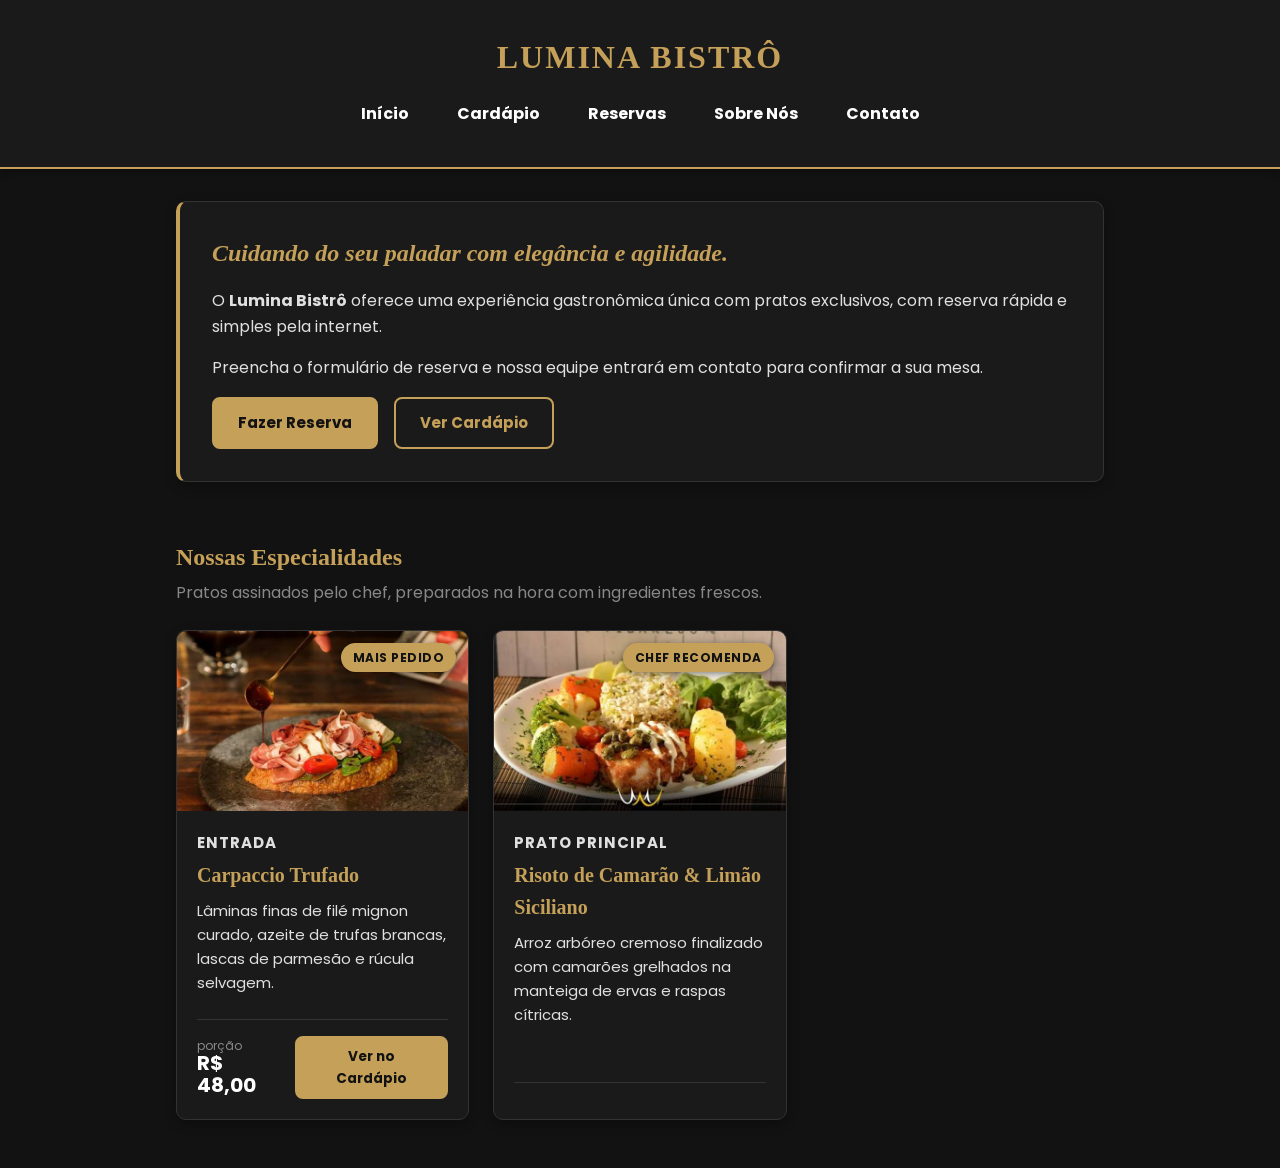
<file: index.html>
<!DOCTYPE html>
<html lang="pt-BR">
<head>
    <meta charset="UTF-8">
    <meta name="viewport" content="width=device-width, initial-scale=1.0">
    <title>Lumina Bistrô - Início</title>
    <link rel="preconnect" href="https://fonts.googleapis.com">
    <link rel="preconnect" href="https://fonts.gstatic.com" crossorigin>
    <link href="https://fonts.googleapis.com/css2?family=Poppins:wght@400;600;700&display=swap" rel="stylesheet">
    <link rel="stylesheet" href="style.css">
</head>
<body>
    
    <header>
        <h1>Lumina Bistrô</h1>
        <nav>
            <a href="index.html">Início</a>
            <a href="cardapio.html">Cardápio</a>
            <a href="reservas.html">Reservas</a>
            <a href="sobre.html">Sobre Nós</a>
            <a href="contato.html">Contato</a>
        </nav>
    </header>

    <main id="index">
        <!-- Bloco de Apresentação (Flexbox) -->
        <section class="bloco-destaque">
            <div class="destaque-texto">
                <h2>
                    <i>Cuidando do seu paladar com elegância e agilidade.</i> 
                </h2>
                <p>
                    O <strong>Lumina Bistrô</strong> oferece uma experiência gastronômica única com pratos exclusivos, com reserva rápida e simples pela internet.
                </p>
                <p>
                    Preencha o formulário de reserva e nossa equipe entrará em contato para confirmar a sua mesa.
                </p>
                <div class="destaque-botoes">
                    <a href="reservas.html" class="botao">Fazer Reserva</a>
                    <a href="cardapio.html" class="botao botao-contorno">Ver Cardápio</a>
                </div>
            </div>
        </section>

        <!-- Grade de Cartões (CSS Grid + Flexbox) -->
        <section id="galeria">
            <div class="titulo-secao">
                <h2>Nossas Especialidades</h2>
                <p>Pratos assinados pelo chef, preparados na hora com ingredientes frescos.</p>
            </div>

            <div class="grade-cards">
                
                <article class="card">
                    <div class="card-imagem">
                        <span class="selo">Mais Pedido</span>
                        <div class="foto" id="foto-entrada"></div>
                    </div>
                    <div class="card-corpo">
                        <div>
                            <p class="categoria-prato">Entrada</p>
                            <h3>Carpaccio Trufado</h3>
                            <p>Lâminas finas de filé mignon curado, azeite de trufas brancas, lascas de parmesão e rúcula selvagem.</p>
                        </div>
                        <div class="card-rodape">
                            <div class="preco">
                                <span>porção</span>
                                R$ 48,00
                            </div>
                            <a href="cardapio.html" class="botao">Ver no Cardápio</a>
                        </div>
                    </div>
                </article>

                <article class="card">
                    <div class="card-imagem">
                        <span class="selo">Chef Recomenda</span>
                        <div class="foto" id="foto-principal"></div>
                    </div>
                    <div class="card-corpo">
                        <div>
                            <p class="categoria-prato">Prato Principal</p>
                            <h3>Risoto de Camarão & Limão Siciliano</h3>
                            <p>Arroz arbóreo cremoso finalizado com camarões grelhados na manteiga de ervas e raspas cítricas.</p>
                        </div>
                        <div class="card-rodape">
                            <div
</file>
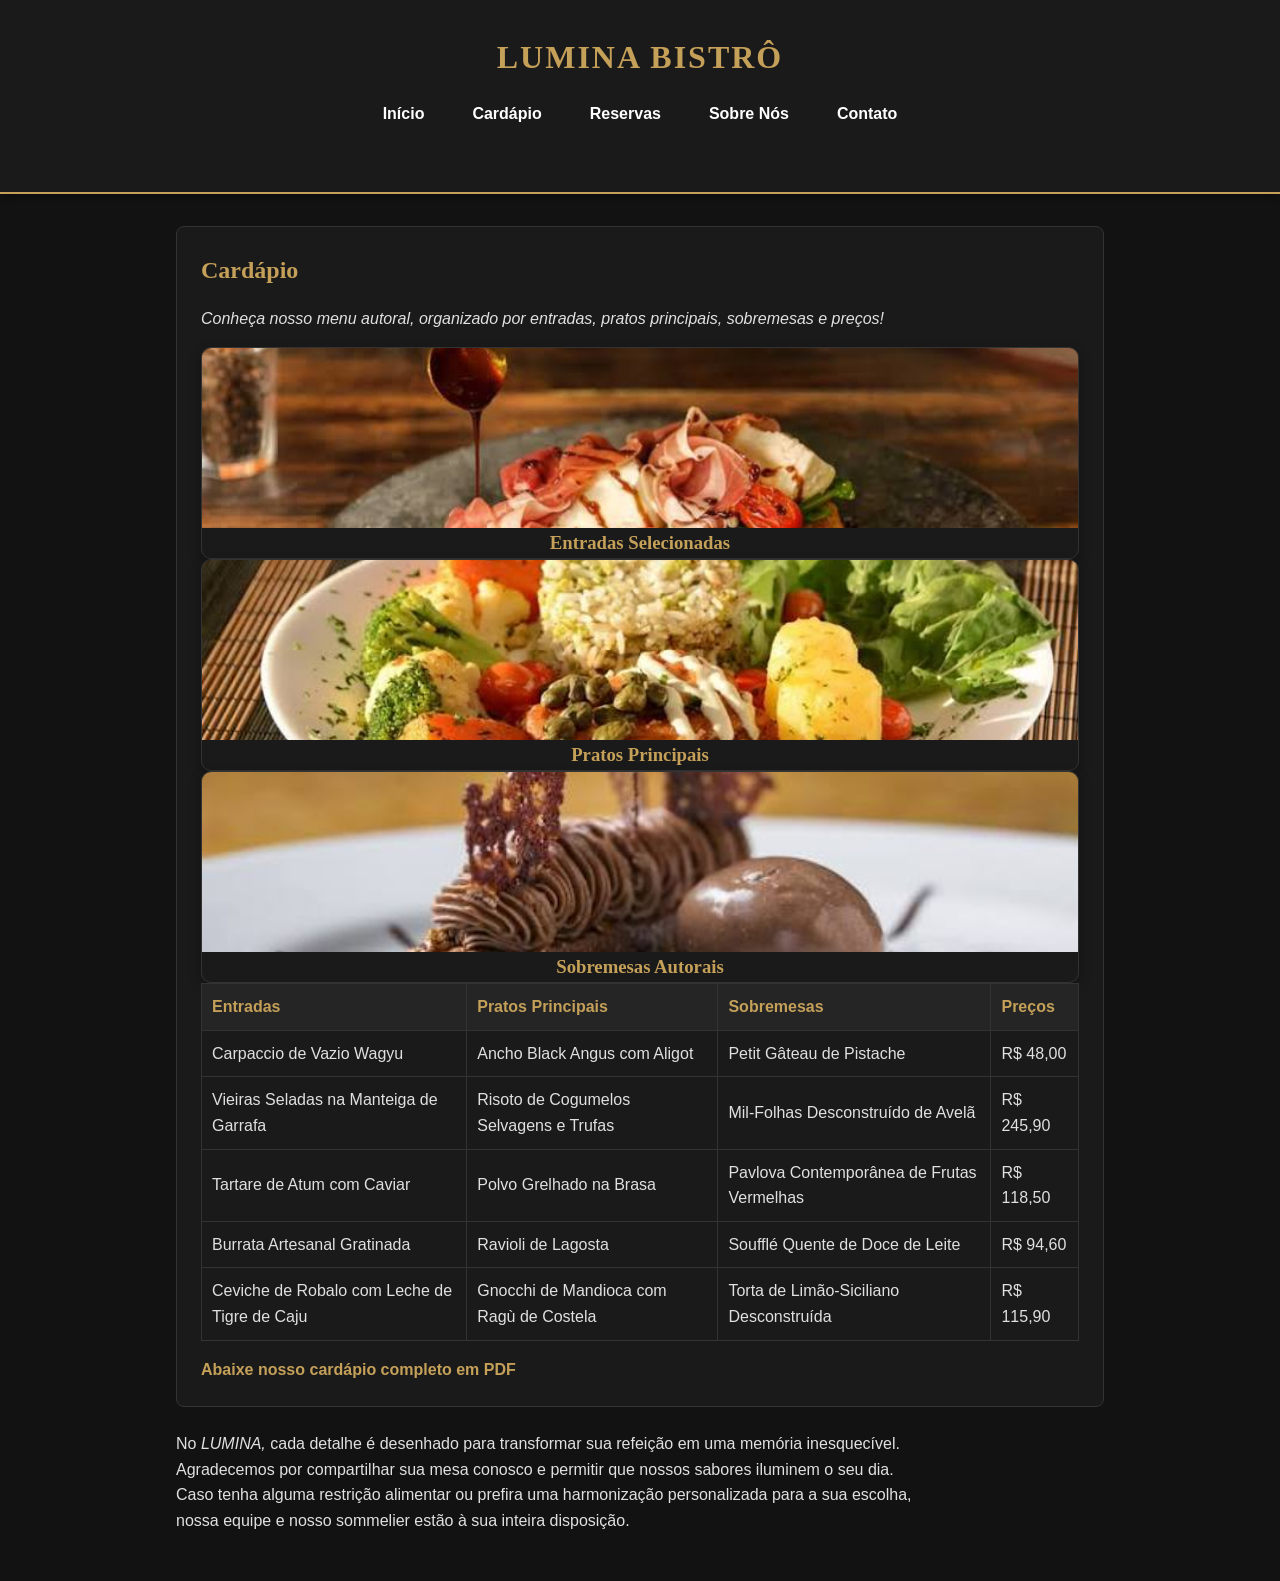
<file: cardapio.html>
<!DOCTYPE html>
<html lang="pt-BR">
<head>
    <meta charset="UTF-8">
    <meta name="viewport" content="width=device-width, initial-scale=1.0">
    <title>Lumina Bistrô - Cardápio</title>
    <link rel="stylesheet" href="style.css">
</head>
<body>
    <header>
        <h1>Lumina Bistrô</h1>
        <nav>
            <a href="index.html">Início</a>
            <a href="cardapio.html">Cardápio</a>
            <a href="reservas.html">Reservas</a>
            <a href="sobre.html">Sobre Nós</a>
            <a href="contato.html">Contato</a>
        </nav>
        <br>
    </header>

    <main>
        <section id="cardapio">
            <h2>Cardápio</h2>
            <p>
                <i>Conheça nosso menu autoral, organizado por entradas, pratos principais, sobremesas e preços!</i>
            </p>

            <!-- AQUI ESTÃO OS BLOCOS QUE CHAMAM AS IMAGENS VIA CSS -->
            <div class="card">
                <div class="foto" id="foto-entrada"></div>
                <h3>Entradas Selecionadas</h3>
            </div>

            <div class="card">
                <div class="foto" id="foto-principal"></div>
                <h3>Pratos Principais</h3>
            </div>

            <div class="card">
                <div class="foto" id="foto-sobremesa"></div>
                <h3>Sobremesas Autorais</h3>
            </div>
            <!-- FIM DOS BLOCOS DE IMAGEM -->

            <table>
                <thead>
                    <tr>
                        <th>Entradas</th>
                        <th>Pratos Principais</th>
                        <th>Sobremesas</th>
                        <th>Preços</th>
                    </tr>
                </thead>
                <tbody>
                    <tr>
                        <td>Carpaccio de Vazio Wagyu</td>
                        <td>Ancho Black Angus com Aligot</td>
                        <td>Petit Gâteau de Pistache</td>
                        <td>R$ 48,00</td>
                    </tr>
                    <tr>
                        <td>Vieiras Seladas na Manteiga de Garrafa</td>
                        <td>Risoto de Cogumelos Selvagens e Trufas</td>
                        <td>Mil-Folhas Desconstruído de Avelã</td>
                        <td>R$ 245,90</td>
                    </tr>
                    <tr>
                        <td>Tartare de Atum com Caviar</td>
                        <td>Polvo Grelhado na Brasa</td>
                        <td>Pavlova Contemporânea de Frutas Vermelhas</td>
                        <td>R$ 118,50</td>
                    </tr>
                    <tr>
                        <td>Burrata Artesanal Gratinada</td>
                        <td>Ravioli de Lagosta</td>
                        <td>Soufflé Quente de Doce de Leite</td>
                        <td>R$ 94,60</td>
                    </tr>
                    <tr>
                        <td>Ceviche de Robalo com Leche de Tigre de Caju</td>
                        <td>Gnocchi de Mandioca com Ragù de Costela</td>
                        <td>Torta de Limão-Siciliano Desconstruída</td>
                        <td>R$ 115,90</td>
                    </tr>
                </tbody>
            </table>

            <a href="cardapio_lumina_bistro_completo.pdf" download>Abaixe nosso cardápio completo em PDF</a>
        </section>

        <p>
            No <i>LUMINA,</i> cada detalhe é desenhado para transformar sua refeição em uma memória inesquecível.<br> 
            Agradecemos por compartilhar sua mesa conosco e permitir que nossos sabores iluminem o seu dia. <br>
            Caso tenha alguma restrição alimentar ou prefira uma harmonização personalizada para a sua escolha,<br> 
            nossa equipe e nosso sommelier estão à sua inteira disposição.
        </p>
    </main>
</body>
</html>
</file>
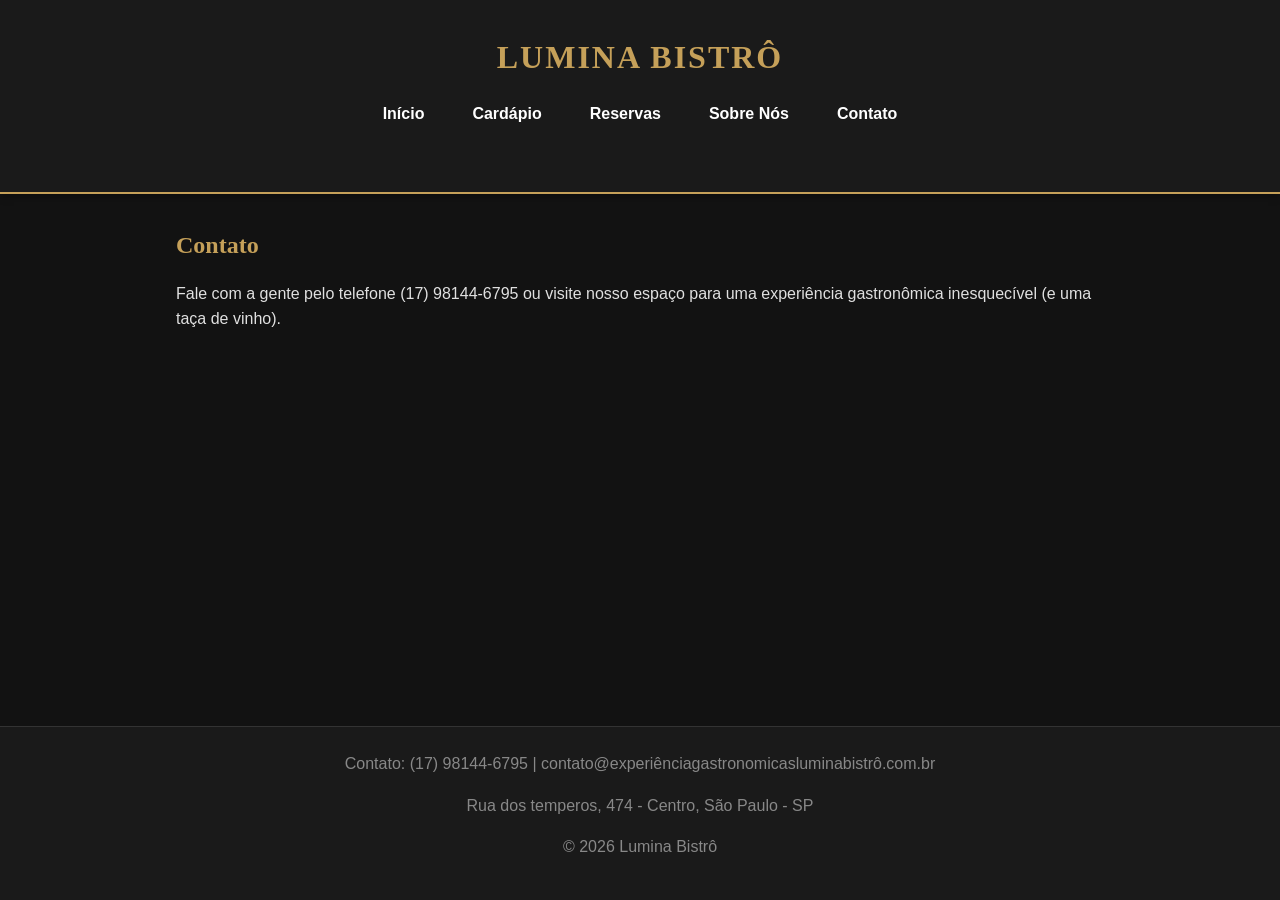
<file: contato.html>
<!DOCTYPE html>
<html lang="pt-BR">
<head>
    <meta charset="UTF-8">
    <meta name="viewport" content="width=device-width, initial-scale=1.0">
    <title>Limuna Bistrô - Contato.</title>
     <link rel="stylesheet" href="style.css">
</head>
<body>
    
    <header>
        <h1>Lumina Bistrô</h1>
        <nav>
            <a href="index.html">Início</a>
            <a href="cardapio.html">Cardápio</a>
            <a href="reservas.html">Reservas</a>
            <a href="sobre.html">Sobre Nós</a>
            <a href="contato.html">Contato</a>
        </nav>
        <br>
    </header>
    <main>
        <section id="contato">
            <h2>Contato</h2>
            <p>
                Fale com a gente pelo telefone (17) 98144-6795 ou visite nosso espaço para uma experiência gastronômica inesquecível (e uma taça de vinho).
            </p>
        </section>
    </main>

     <footer>
        <p>Contato: (17) 98144-6795 | contato@experiênciagastronomicasluminabistrô.com.br</p>
        <p>Rua dos temperos, 474 - Centro, São Paulo - SP</p>
        <p>&copy; 2026 Lumina Bistrô</p>
    </footer>
</body>
</html>
</file>
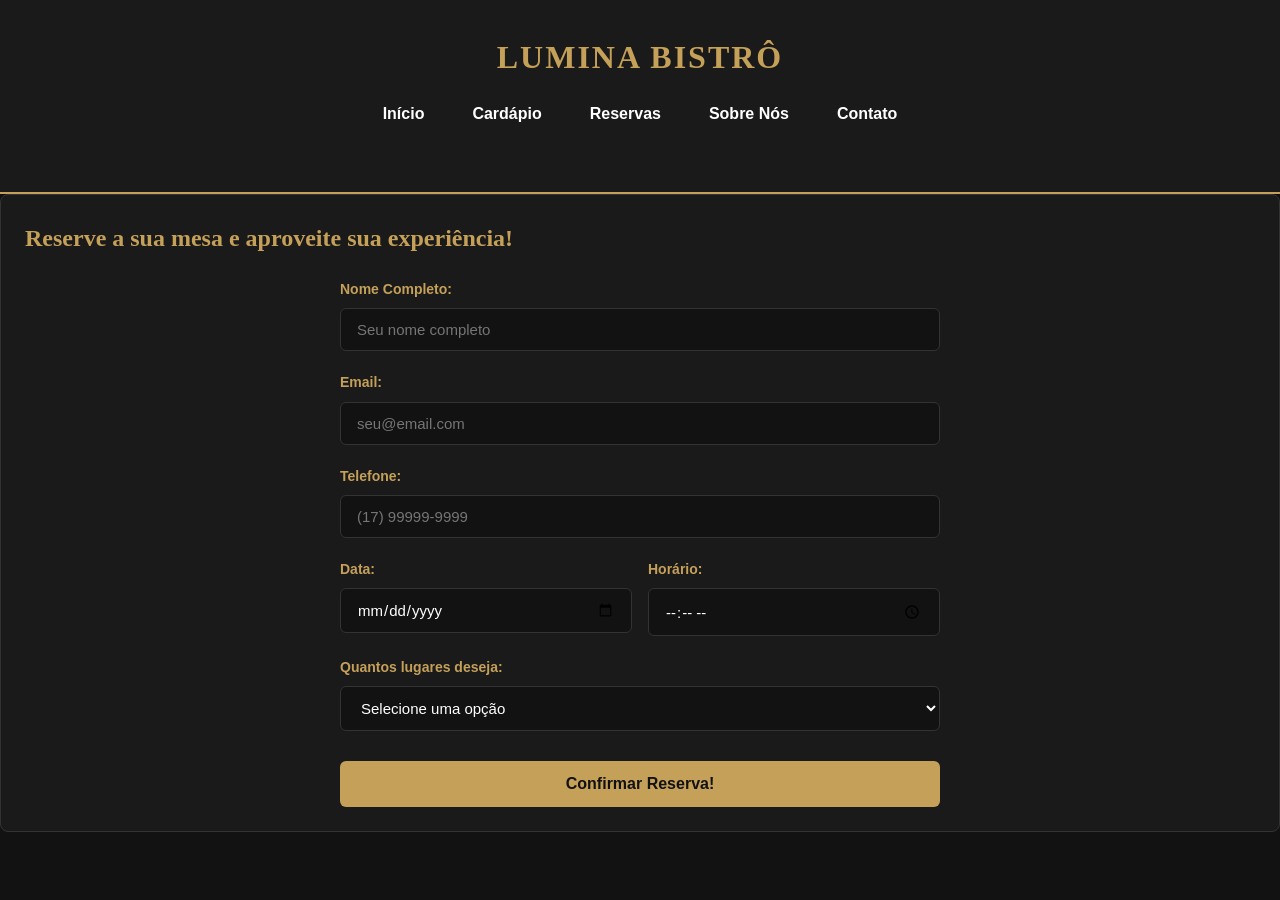
<file: reservas.html>
<!DOCTYPE html>
<html lang="pt-BR">
<head>
    <meta charset="UTF-8">
    <meta name="viewport" content="width=device-width, initial-scale=1.0">
    <title>Lumina Bistrô - Reservas</title>
     <link rel="stylesheet" href="style.css">
</head>
<body>
     
    <header>
        <h1>Lumina Bistrô</h1>
        <nav>
            <a href="index.html">Início</a>
            <a href="cardapio.html">Cardápio</a>
            <a href="reservas.html">Reservas</a>
            <a href="sobre.html">Sobre Nós</a>
            <a href="contato.html">Contato</a>
        </nav>
        <br>
    </header>

     <section id="reservas">
    <h2>Reserve a sua mesa e aproveite sua experiência!</h2>
    
    <form action="#" method="POST" class="formulario">
        <div class="campo">
            <label for="nome" class="rotulo">Nome Completo:</label>
            <input type="text" id="nome" name="nome" class="entrada" placeholder="Seu nome completo">
        </div>

        <div class="campo">
            <label for="email" class="rotulo">Email:</label>
            <input type="email" id="email" name="email" class="entrada" placeholder="seu@email.com">
        </div>

        <div class="campo">
            <label for="telefone" class="rotulo">Telefone:</label>
            <input type="tel" id="telefone" name="telefone" class="entrada" placeholder="(17) 99999-9999">
        </div>

        <!-- Data e Hora em caixas lado a lado -->
        <div class="campo-duplo">
            <div class="campo">
                <label for="data" class="rotulo">Data:</label>
                <input type="date" id="data" name="data" class="entrada">
            </div>

            <div class="campo">
                <label for="hora" class="rotulo">Horário:</label>
                <input type="time" id="hora" name="hora" class="entrada">
            </div>
        </div>

        <div class="campo">
            <label for="lugares" class="rotulo">Quantos lugares deseja:</label>
            <select id="lugares" name="lugares" class="entrada">
                <option value="">Selecione uma opção</option>
                <option value="1">1 Pessoa</option>
                <option value="2">2 Pessoas</option>
                <option value="4">4 Pessoas</option>
                <option value="6">6 ou mais pessoas</option>
            </select>
        </div>

        <button type="submit" class="botao-enviar">Confirmar Reserva!</button>
    </form>
</section>
</html>
</file>
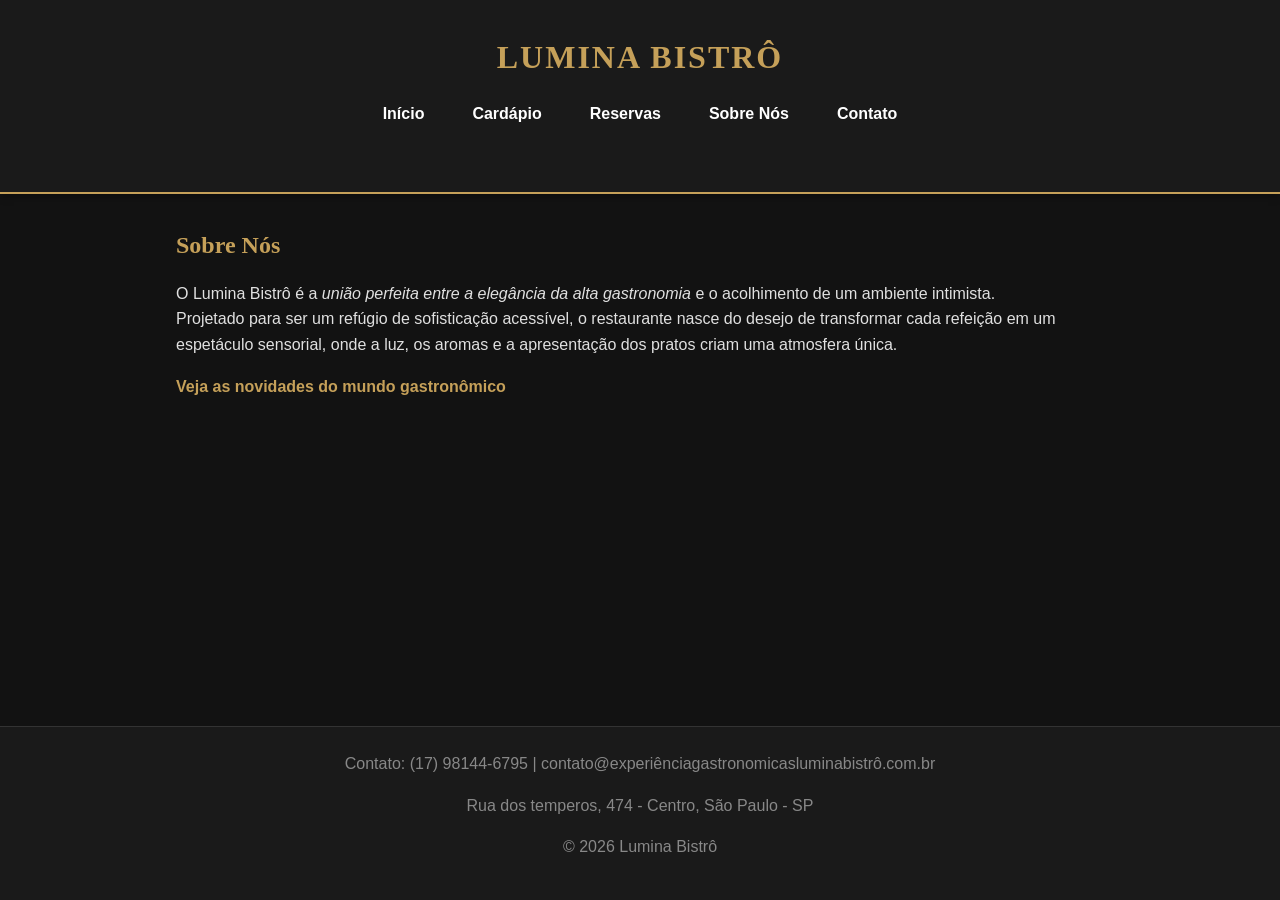
<file: sobre.html>
<!DOCTYPE html>
<html lang="pt-BR">
<head>
    <meta charset="UTF-8">
    <meta name="viewport" content="width=device-width, initial-scale=1.0">
    <title>Lumina Bistrô - Sobre Nós.</title>
     <link rel="stylesheet" href="style.css">
</head>
<body>
    
    <header>
        <h1>Lumina Bistrô</h1>
        <nav>
            <a href="index.html">Início</a>
            <a href="cardapio.html">Cardápio</a>
            <a href="reservas.html">Reservas</a>
            <a href="sobre.html">Sobre Nós</a>
            <a href="contato.html">Contato</a>
        </nav>
        <br>
    </header>

    <main>
        <section id="sobre">
            <h2>Sobre Nós</h2>
            <p>
                O Lumina Bistrô é a <i>união perfeita entre a elegância da alta gastronomia</i> e o acolhimento de um ambiente intimista.<br> Projetado para ser um refúgio de sofisticação acessível, o restaurante nasce do desejo de transformar cada refeição em um espetáculo sensorial, onde a luz, os aromas e a apresentação dos pratos criam uma atmosfera única.
            </p>
            <a href="https://panelinha.com.br/" target="_blank">Veja as novidades do mundo gastronômico</a>
        </section>

    </main>
    <footer>
        <p>Contato: (17) 98144-6795 | contato@experiênciagastronomicasluminabistrô.com.br</p>
        <p>Rua dos temperos, 474 - Centro, São Paulo - SP</p>
        <p>&copy; 2026 Lumina Bistrô</p>
    </footer>
</body>
</html>
</file>
<file: style.css>
/*  VARIÁVEIS CSS */
:root {
    --cor-primaria: #c5a059;
    --cor-primaria-hover: #e0b86c;
    --cor-fundo: #121212;
    --cor-superficie: #1a1a1a;
    --cor-superficie-secundaria: #252525;
    --cor-texto: #e0e0e0;
    --cor-texto-destaque: #ffffff;
    --cor-texto-suave: #888888;
    --cor-borda: #333333;

    /* TIPOGRAFIA */
    --fonte-base: 'Poppins', Arial, Helvetica, sans-serif;
    --fonte-titulo: Georgia, 'Times New Roman', serif;

    /* ANIMAÇÕES */
    --tempo-transicao: 0.3s;
    --tempo-lento: 0.5s;
    --suave: ease;
    --entrada: cubic-bezier(0, 0, 0.2, 1);
}

/* UNIDADES DE MEDIDA E RESET */
html {
    font-size: 16px;
    scroll-behavior: smooth;
}

* {
    margin: 0;
    padding: 0;
    box-sizing: border-box;
}

body {
    font-family: var(--fonte-base);
    color: var(--cor-texto);
    background-color: var(--cor-fundo);
    line-height: 1.6;
    min-height: 100vh;
    display: flex;
    flex-direction: column;
}

h1, h2, h3 {
    font-family: var(--fonte-titulo);
    color: var(--cor-primaria);
}

h1 {
    font-size: 2rem;
}

h2 {
    font-size: 1.5rem;
    margin-bottom: 1rem;
}

p {
    margin-bottom: 1rem;
}

a {
    text-decoration: none;
    color: var(--cor-primaria);
    font-weight: bold;
    transition: color var(--tempo-transicao) var(--suave);
}

a:hover {
    color: var(--cor-primaria-hover);
}

/* CABEÇALHO E NAVEGAÇÃO (Flexbox) */
header {
    background-color: var(--cor-superficie);
    border-bottom: 2px solid var(--cor-primaria);
    color: var(--cor-texto-destaque);
    padding: 2rem 1rem;
    text-align: center;
    box-shadow: 0 2px 8px rgba(0, 0, 0, 0.4);
}

header h1 {
    color: var(--cor-primaria);
    letter-spacing: 2px;
    text-transform: uppercase;
    margin-bottom: 0.75rem;
    animation: entrada-logo 0.8s var(--entrada) both;
}

nav {
    display: flex;
    justify-content: center;
    flex-wrap: wrap;
    gap: 1.5rem;
}

nav a {
    color: var(--cor-texto-destaque);
    font-weight: bold;
    padding: 0.375rem 0.75rem;
    border-bottom: 2px solid transparent;
    transition: color var(--tempo-transicao) var(--suave), border-color var(--tempo-transicao) var(--suave);
}

nav a:hover {
    color: var(--cor-primaria);
    border-bottom-color: var(--cor-primaria);
}

/* CONTEÚDO PRINCIPAL */
main {
    width: 100%;
    max-width: 60rem;
    margin: 0 auto;
    padding: 2rem 1rem;
    flex: 1;
}

/* BLOCO DE DESTAQUE (Flexbox) */
.bloco-destaque {
    display: flex;
    flex-direction: column;
    background-color: var(--cor-superficie);
    border: 1px solid var(--cor-borda);
    border-left: 4px solid var(--cor-primaria);
    border-radius: 0.625rem;
    padding: 2rem;
    margin-bottom: 2.5rem;
    box-shadow: 0 4px 12px rgba(0, 0, 0, 0.3);
    animation: subir 0.9s var(--entrada) both;
}

.destaque-botoes {
    display: flex;
    flex-wrap: wrap;
    gap: 1rem;
    margin-top: 0.5rem;
}

/* BOTÕES */
.botao {
    display: inline-block;
    background-color: var(--cor-primaria);
    color: var(--cor-fundo);
    padding: 0.75rem 1.5rem;
    border-radius: 0.5rem;
    border: 2px solid var(--cor-primaria);
    font-size: 0.9375rem;
    font-weight: bold;
    text-align: center;
    cursor: pointer;
    transition: transform var(--tempo-transicao) var(--suave), background-color var(--tempo-transicao) var(--suave), color var(--tempo-transicao) var(--suave), box-shadow var(--tempo-lento) var(--suave);
}

.botao:hover {
    background-color: var(--cor-primaria-hover);
    border-color: var(--cor-primaria-hover);
    color: var(--cor-fundo);
    transform: translateY(-3px);
    box-shadow: 0 8px 18px rgba(197, 160, 89, 0.3);
}

.botao:active {
    transform: scale(0.97);
    box-shadow: none;
}

.botao-contorno {
    background-color: transparent;
    color: var(--cor-primaria);
}

.botao-contorno:hover {
    background-color: var(--cor-primaria);
    color: var(--cor-fundo);
}

/* GRADE DE CARTÕES (CSS Grid + Flexbox interno) */
#galeria {
    padding: 1rem 0;
}

.grade-cards {
    display: grid;
    grid-template-columns: repeat(3, 1fr);
    gap: 1.5rem;
    margin-top: 1rem;
}

.card {
    display: flex;
    flex-direction: column;
    background-color: var(--cor-superficie);
    border: 1px solid var(--cor-borda);
    border-radius: 0.625rem;
    overflow: hidden;
    text-align: center;
    box-shadow: 0 4px 12px rgba(0, 0, 0, 0.3);
    transition: transform var(--tempo-lento) var(--suave), box-shadow var(--tempo-lento) var(--suave), border-color var(--tempo-transicao) var(--suave);
}

.card:hover {
    transform: translateY(-6px);
    border-color: var(--cor-primaria);
    box-shadow: 0 12px 24px rgba(0, 0, 0, 0.5);
}

.foto {
    background-color: var(--cor-superficie-secundaria);
    background-size: cover;
    background-position: center;
    height: 11.25rem;
    width: 100%;
    transition: transform 0.8s var(--suave);
}

.card:hover .foto {
    transform: scale(1.05);
}

#foto-entrada {
    background-image: url("entrada.jpg");
}

#foto-principal {
    background-image: url("prato-principal.jpg");
}

#foto-sobremesa {
    background-image: url("sobremesa.jpg");
}

.card-corpo {
    display: flex;
    flex-direction: column;
    justify-content: space-between;
    flex: 1;
    padding: 1.25rem;
}

.card-corpo h3 {
    margin-bottom: 0.5rem;
    font-size: 1.25rem;
}

.card-corpo p {
    font-size: 0.9375rem;
    color: var(--cor-texto);
}

.card-rodape {
    padding-top: 0.75rem;
    border-top: 1px solid var(--cor-borda);
}

/* TABELAS (Para cardapio.html) */
table {
    width: 100%;
    margin-bottom: 1rem;
    border-collapse: collapse;
    background-color: var(--cor-superficie);
}

th, td {
    padding: 0.625rem;
    border: 1px solid var(--cor-borda);
    text-align: left;
}

th {
    background-color: var(--cor-superficie-secundaria);
    color: var(--cor-primaria);
}

/* FORMULÁRIO DE RESERVAS (Para reservas.html) */
#cardapio,
#reservas {
    background-color: var(--cor-superficie);
    border-radius: 0.5rem;
    padding: 1.5rem;
    margin-bottom: 1.5rem;
    border: 1px solid var(--cor-borda);
}

.formulario {
    max-width: 37.5rem;
    margin: 1.25rem auto 0 auto;
}

.campo {
    margin-bottom: 1.25rem;
    text-align: left;
}

.campo-duplo {
    display: flex;
    gap: 1rem;
}

.campo-duplo .campo {
    flex: 1;
}

.rotulo {
    display: block;
    font-size: 0.875rem;
    font-weight: bold;
    color: var(--cor-primaria);
    margin-bottom: 0.5rem;
}

.entrada {
    width: 100%;
    padding: 0.75rem 1rem;
    background-color: var(--cor-fundo);
    border: 1px solid var(--cor-borda);
    border-radius: 0.375rem;
    color: var(--cor-texto-destaque);
    font-family: var(--fonte-base);
    font-size: 0.9375rem;
    transition: border-color var(--tempo-transicao) var(--suave);
}

.entrada:focus {
    outline: none;
    border-color: var(--cor-primaria);
}

.botao-enviar {
    width: 100%;
    padding: 0.875rem;
    background-color: var(--cor-primaria);
    color: var(--cor-fundo);
    border: none;
    border-radius: 0.375rem;
    font-family: var(--fonte-base);
    font-size: 1rem;
    font-weight: bold;
    cursor: pointer;
    margin-top: 0.625rem;
    transition: transform var(--tempo-transicao) var(--suave), background-color var(--tempo-transicao) var(--suave), box-shadow var(--tempo-lento) var(--suave);
}

.botao-enviar:hover {
    background-color: var(--cor-primaria-hover);
    transform: translateY(-3px);
    box-shadow: 0 8px 18px rgba(197, 160, 89, 0.3);
}

/* RODAPÉ */
footer {
    background-color: var(--cor-superficie);
    border-top: 1px solid var(--cor-borda);
    color: var(--cor-texto-suave);
    text-align: center;
    padding: 1.5rem 1rem;
    margin-top: 1.5rem;
}

/* RESPONSIVIDADE (Telas menores) */
@media (max-width: 768px) {
    nav {
        flex-direction: column;
        gap: 0.5rem;
    }

    .grade-cards {
        grid-template-columns: 1fr;
    }

    .campo-duplo {
        flex-direction: column;
        gap: 0;
    }
}

/* KEYFRAMES E ACESSIBILIDADE */
@keyframes entrada-logo {
    from {
        opacity: 0;
        transform: translateX(-24px);
    }
    to {
        opacity: 1;
        transform: translateX(0);
    }
}

@keyframes subir {
    from {
        opacity: 0;
        transform: translateY(24px);
    }
    to {
        opacity: 1;
        transform: translateY(0);
    }
}

@media (prefers-reduced-motion: reduce) {
    header h1,
    .bloco-destaque {
        animation: none;
    }

    html {
        scroll-behavior: auto;
    }
}

.titulo-secao {
    margin-bottom: 1.5rem;
}

.titulo-secao h2 {
    margin-bottom: 0.25rem;
}

.titulo-secao p {
    color: var(--cor-texto-suave);
    margin-bottom: 0;
}

/* Container da imagem para segurar o selo e cortar o zoom */
.card-imagem {
    position: relative;
    overflow: hidden;
}

/* Selo flutuante no canto superior direito da foto */
.selo {
    position: absolute;
    top: 0.75rem;
    right: 0.75rem;
    z-index: 2;
    background-color: var(--cor-primaria);
    color: var(--cor-fundo);
    font-size: 0.75rem;
    font-weight: bold;
    text-transform: uppercase;
    letter-spacing: 0.5px;
    padding: 0.3rem 0.75rem;
    border-radius: 1.25rem;
    box-shadow: 0 2px 8px rgba(0, 0, 0, 0.5);
    animation: pulsar 2.4s ease-in-out infinite;
}

/* Alinhamento interno do texto do card */
.card-corpo {
    text-align: left;
}

.categoria-prato {
    font-size: 0.75rem;
    font-weight: bold;
    color: var(--cor-primaria);
    text-transform: uppercase;
    letter-spacing: 1px;
    margin-bottom: 0.25rem;
}

/* Rodapé do card em Flexbox: preço à esquerda e botão à direita */
.card-rodape {
    display: flex;
    justify-content: space-between;
    align-items: center;
    gap: 0.75rem;
    padding-top: 1rem;
    margin-top: 0.5rem;
    border-top: 1px solid var(--cor-borda);
}

.preco {
    font-size: 1.25rem;
    font-weight: bold;
    color: var(--cor-texto-destaque);
    line-height: 1.1;
}

.preco span {
    display: block;
    font-size: 0.75rem;
    font-weight: normal;
    color: var(--cor-texto-suave);
}

.card-rodape .botao {
    padding: 0.5rem 1rem;
    font-size: 0.85rem;
}

@keyframes pulsar {
    0%, 100% {
        transform: scale(1);
    }
    50% {
        transform: scale(1.06);
    }
}

@media (prefers-reduced-motion: reduce) {
    .selo {
        animation: none;
    }
}
</file>
